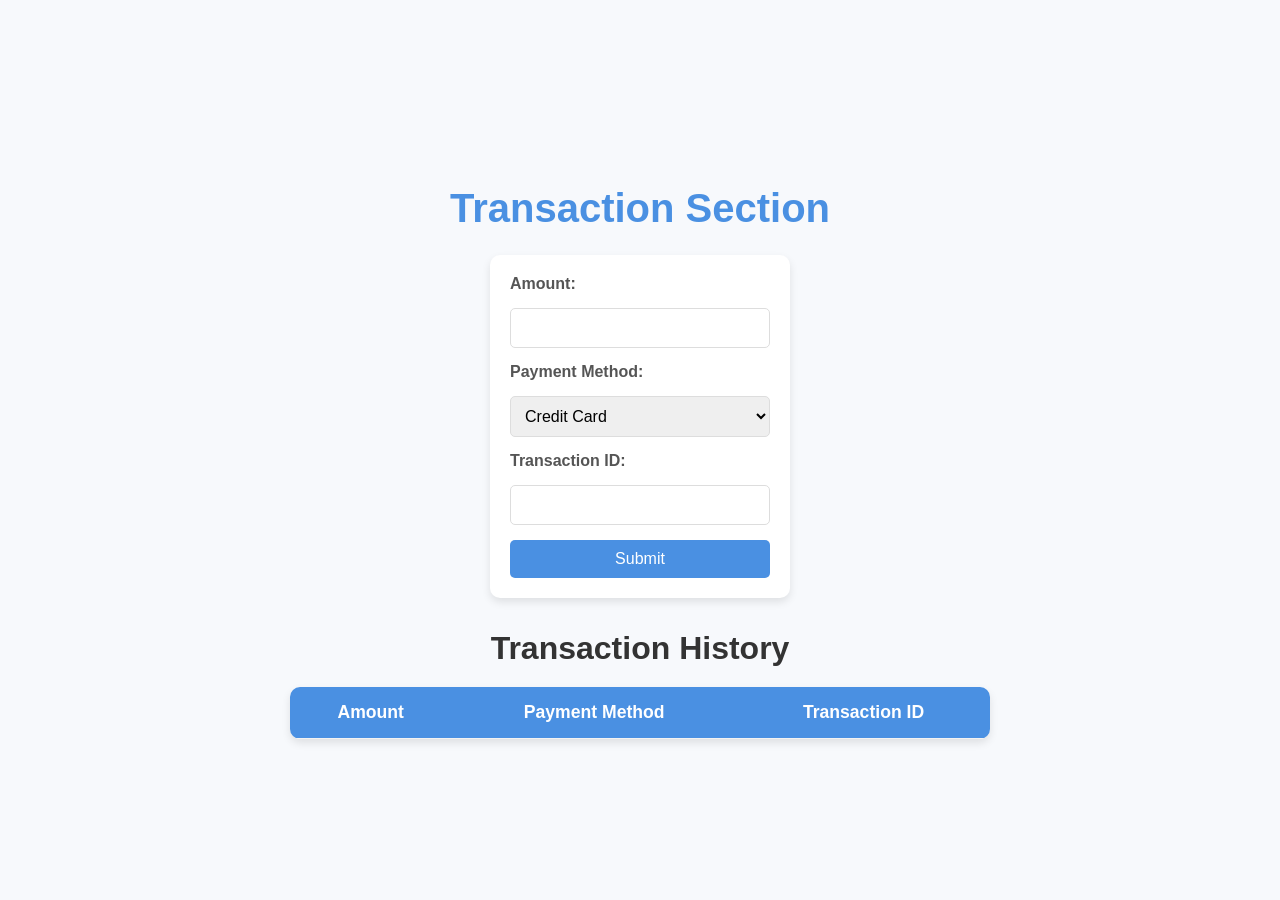
<file: Admin Side Transation Record Form/index.html>
<!DOCTYPE html>
<html lang="en">
<head>
    <meta charset="UTF-8">
    <meta name="viewport" content="width=device-width, initial-scale=1.0">
    <title>Transaction Section</title>
    <link rel="stylesheet" href="styles.css"> <!-- Optional for any CSS styling -->
</head>
<body>
    <h1>Transaction Section</h1>

    <!-- Transaction Form -->
    <form id="transactionForm">
        <label for="amount">Amount:</label>
        <input type="number" id="amount" required>

        <label for="paymentMethod">Payment Method:</label>
        <select id="paymentMethod" required>
            <option value="credit">Credit Card</option>
            <option value="debit">Debit Card</option>
            <option value="crypto">Cryptocurrency</option>
            <option value="upi">UPI Apps</option>
        </select>

        <label for="transactionId">Transaction ID:</label>
        <input type="text" id="transactionId" required>

        <button type="submit">Submit</button>
    </form>

    <!-- Transaction History -->
    <h2>Transaction History</h2>
    <table id="transactionHistory">
        <tr>
            <th>Amount</th>
            <th>Payment Method</th>
            <th>Transaction ID</th>
        </tr>
    </table>

    <!-- JavaScript file link -->
    <script src="script.js"></script>
</body>
</html>
</file>
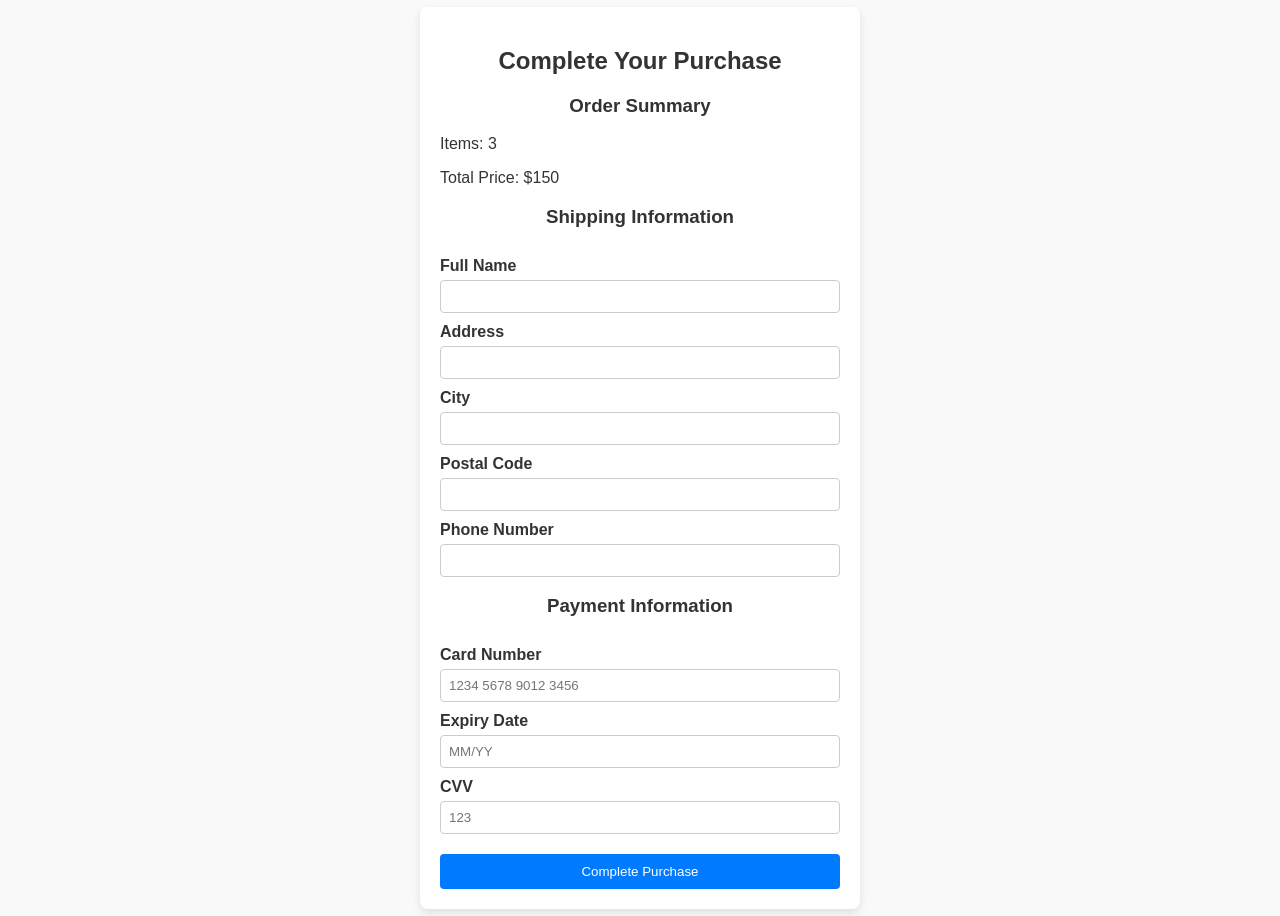
<file: Customer side payment form(Experiment)/index.html>
<!DOCTYPE html>
<html lang="en">
<head>
    <meta charset="UTF-8">
    <meta name="viewport" content="width=device-width, initial-scale=1.0">
    <title>Style Spectrum - Transaction</title>
    <link rel="stylesheet" href="style.css">
</head>
<body>

    <div class="transaction-section">
        <h2>Complete Your Purchase</h2>
        
        <!-- Order Summary -->
        <div class="order-summary">
            <h3>Order Summary</h3>
            <p>Items: 3</p>
            <p>Total Price: $150</p>
        </div>

        <!-- Shipping Information -->
        <div class="shipping-info">
            <h3>Shipping Information</h3>
            <form id="shipping-form">
                <label for="name">Full Name</label>
                <input type="text" id="name" required>

                <label for="address">Address</label>
                <input type="text" id="address" required>

                <label for="city">City</label>
                <input type="text" id="city" required>

                <label for="postal-code">Postal Code</label>
                <input type="text" id="postal-code" required>
                
                <label for="phone">Phone Number</label>
                <input type="tel" id="phone" required>
            </form>
        </div>

        <!-- Payment Information -->
        <div class="payment-info">
            <h3>Payment Information</h3>
            <form id="payment-form">
                <label for="card-number">Card Number</label>
                <input type="text" id="card-number" required maxlength="16" placeholder="1234 5678 9012 3456">

                <label for="expiry-date">Expiry Date</label>
                <input type="text" id="expiry-date" required placeholder="MM/YY">

                <label for="cvv">CVV</label>
                <input type="text" id="cvv" required maxlength="3" placeholder="123">

                <button type="submit" onclick="completeTransaction()">Complete Purchase</button>
            </form>
        </div>
    </div>

    <script>
        function completeTransaction() {
            // Validate form entries here
            alert("Transaction Completed! Thank you for shopping with Style Spectrum.");
        }
    </script>

</body>
</html>
</file>
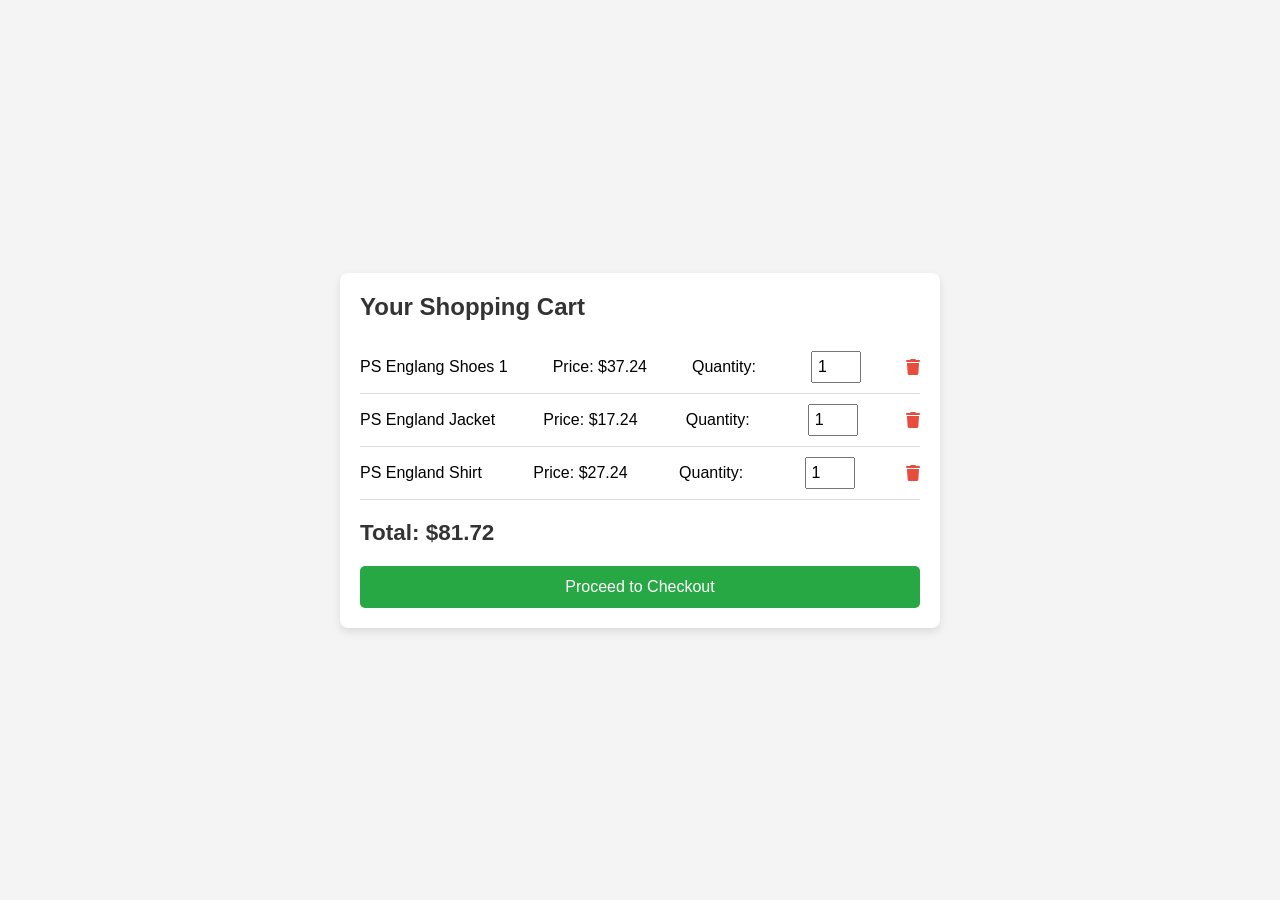
<file: Customer side payment form/index.html>
<!DOCTYPE html>
<html lang="en">
<head>
    <meta charset="UTF-8">
    <meta name="viewport" content="width=device-width, initial-scale=1.0">
    <title>Style Spectrum - Cart & Transaction</title>
    <!-- Font Awesome CDN for icons -->
    <link rel="stylesheet" href="https://cdnjs.cloudflare.com/ajax/libs/font-awesome/6.0.0-beta3/css/all.min.css">
    <link rel="stylesheet" href="style.css">
</head>
<body>

    <div class="cart-section">
        <h2>Your Shopping Cart</h2>

        <!-- Cart Items -->
        <div id="cart-items">
            <div class="cart-item" data-price="37.24">
                <p>PS Englang Shoes 1</p>
                <p>Price: $37.24</p>
                <label for="quantity1">Quantity:</label>
                <input type="number" id="quantity1" min="1" value="1" onchange="updateTotal()">
                <i class="fas fa-trash delete-icon" onclick="removeItem(this)"></i>
            </div>

            <div class="cart-item" data-price="17.24">
                <p>PS England Jacket</p>
                <p>Price: $17.24</p>
                <label for="quantity2">Quantity:</label>
                <input type="number" id="quantity2" min="1" value="1" onchange="updateTotal()">
                <i class="fas fa-trash delete-icon" onclick="removeItem(this)"></i>
            </div>

            <div class="cart-item" data-price="27.24">
                <p>PS England Shirt</p>
                <p>Price: $27.24</p>
                <label for="quantity3">Quantity:</label>
                <input type="number" id="quantity3" min="1" value="1" onchange="updateTotal()">
                <i class="fas fa-trash delete-icon" onclick="removeItem(this)"></i>
            </div>
        </div>

        <!-- Total Price -->
        <div class="cart-total">
            <h3>Total: $<span id="total-price">0</span></h3>
        </div>

        <!-- Checkout Button -->
        <button onclick="showTransactionSection()">Proceed to Checkout</button>
    </div>

    <!-- Transaction Section -->
    <div class="transaction-section" id="transaction-section" style="display:none;">
        <h2>Complete Your Purchase</h2>
        
        <!-- Order Summary -->
        <div class="order-summary">
            <h3>Order Summary</h3>
            <p>Items: <span id="total-items">0</span></p>
            <p>Total Price: $<span id="order-total">0</span></p>
        </div>

        <!-- Shipping Information -->
        <div class="shipping-info">
            <h3>Shipping Information</h3>
            <form id="shipping-form">
                <label for="name">Full Name</label>
                <input type="text" id="name" required>

                <label for="address">Address</label>
                <input type="text" id="address" required>

                <label for="city">City</label>
                <input type="text" id="city" required>

                <label for="postal-code">Postal Code</label>
                <input type="text" id="postal-code" required>
                
                <label for="phone">Phone Number</label>
                <input type="tel" id="phone" required>
            </form>
        </div>

        <!-- Payment Information -->
        <div class="payment-info">
            <h3>Payment Information</h3>
            <form id="payment-form">
                <label for="card-number">Card Number</label>
                <input type="text" id="card-number" required maxlength="16" placeholder="1234 5678 9012 3456">

                <label for="expiry-date">Expiry Date</label>
                <input type="text" id="expiry-date" required placeholder="MM/YY">

                <label for="cvv">CVV</label>
                <input type="text" id="cvv" required maxlength="3" placeholder="123">

                <button type="submit" onclick="completeTransaction(event)">Complete Purchase</button>
            </form>
        </div>
    </div>

    <!-- Success Message -->
    <div id="success-message" class="success-message" style="display:none;">
        <i class="fas fa-check-circle"></i>
        <h3>Transaction Completed!</h3>
        <p>Thank you for shopping with Style Spectrum.</p>
    </div>

    <script>
        function updateTotal() {
            let total = 0;
            let totalItems = 0;
            const cartItems = document.querySelectorAll(".cart-item");

            cartItems.forEach(item => {
                const price = parseFloat(item.getAttribute("data-price"));
                const quantity = parseInt(item.querySelector("input[type='number']").value);
                total += price * quantity;
                totalItems += quantity;
            });

            document.getElementById("total-price").innerText = total;
            document.getElementById("order-total").innerText = total;
            document.getElementById("total-items").innerText = totalItems;
        }

        function removeItem(icon) {
            const item = icon.closest(".cart-item");
            item.remove();
            updateTotal();
        }

        function showTransactionSection() {
            document.querySelector(".cart-section").style.display = "none";
            document.getElementById("transaction-section").style.display = "block";
        }

        function completeTransaction(event) {
            event.preventDefault();  // Prevent form submission for the demo

            // Hide the transaction section
            document.getElementById("transaction-section").style.display = "none";
            
            // Show the success message with animation
            const successMessage = document.getElementById("success-message");
            successMessage.style.display = "block";
            
            // Animation effect
            successMessage.classList.add('fade-in');
        }

        window.onload = updateTotal;
    </script>

</body>
</html>
</file>
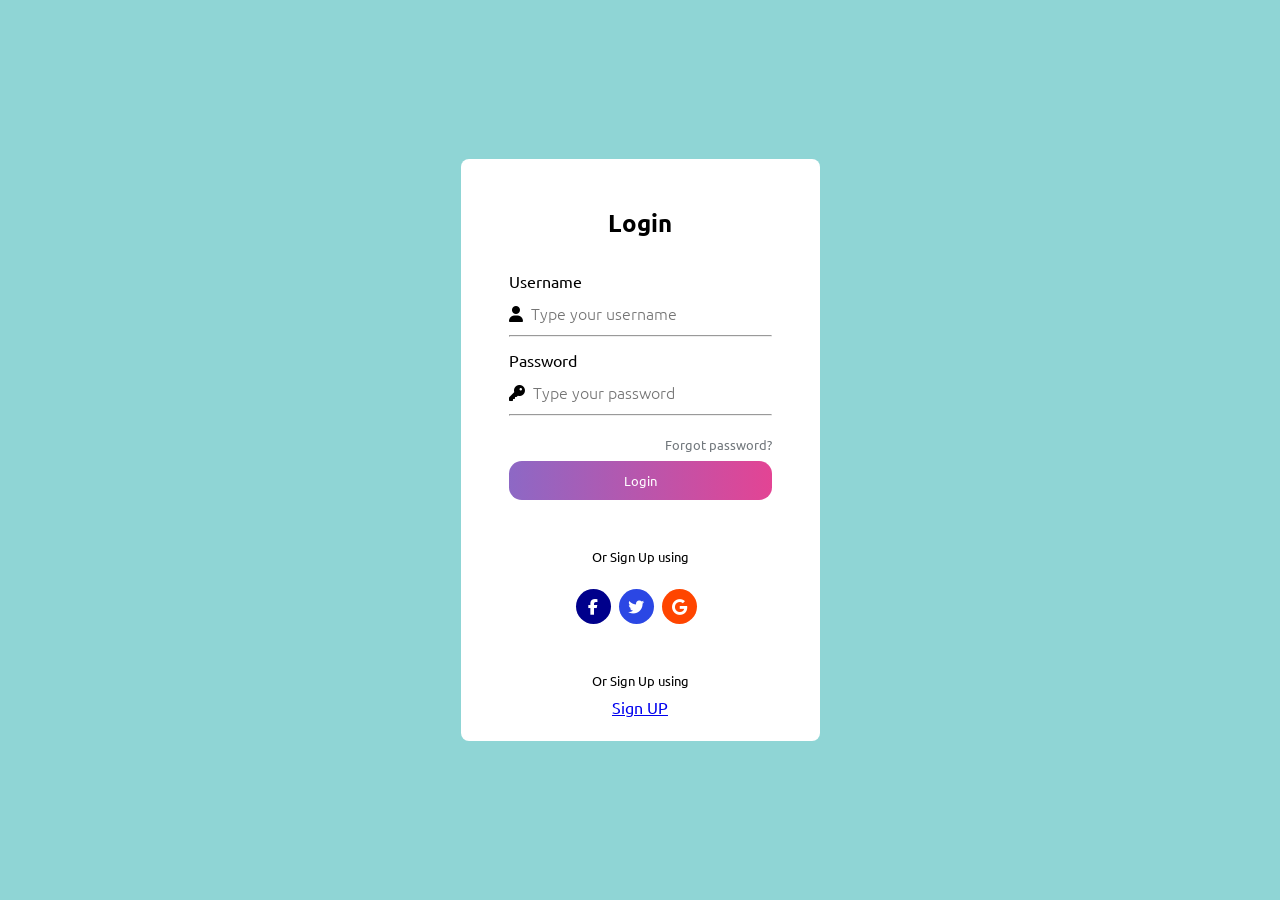
<file: Login And Signin Forms/index.html>
<!DOCTYPE html>
<html lang="en">

<head>
    <meta charset="UTF-8">
    <meta http-equiv="X-UA-Compatible" content="IE=edge">
    <meta name="viewport" content="width=device-width, initial-scale=1.0">
    <title>Login Form </title>
    <link rel="stylesheet" href="style.css">
    <link rel="stylesheet" href="https://cdnjs.cloudflare.com/ajax/libs/font-awesome/6.1.1/css/all.min.css"
        integrity="sha512-KfkfwYDsLkIlwQp6LFnl8zNdLGxu9YAA1QvwINks4PhcElQSvqcyVLLD9aMhXd13uQjoXtEKNosOWaZqXgel0g=="
        crossorigin="anonymous" referrerpolicy="no-referrer" />
</head>

<body>
    <div class="container">
        <h2 class="t-center">Login</h2>
        <form action="">
            <div class="inputDiv">
                <label for="name" class="username">Username</label>
                <div class="userArea">
                    <i class="fa-solid fa-user"></i><input type="text" name="name" id="name"
                        placeholder="Type your username">
                </div>
                <hr>
            </div>
            <div class="inputDiv">
                <label for="password" class="username">Password</label>
                <div class="userArea">
                    <i class="fa-solid fa-key"></i><input type="password" name="password" id="password"
                        placeholder="Type your password">
                </div>
                <hr>
            </div>

            <span class="forgotPassword">Forgot password?</span>
            <button class="btn">Login</button>
            <div class="formBottom">
                <p>Or Sign Up using</p>
                <ul class="flexUl">
                    <a href="https://www.facebook.com/shreyash.borkute.5?mibextid=ZbWKwL" target="_blank">
                        <li><i class="fa-brands fa-facebook-f"></i></li>
                    </a>
                    <a href="https://x.com/SBorkute444?t=bme2no47_YxWj75hi8856w&s=09" target="_blank">
                        <li><i class="fa-brands fa-twitter"></i></li>
                    </a>
                    <a href="https://www.google.com" target="_blank">
                        <li><i class="fa-brands fa-google"></i></li>
                    </a>
                </ul>
                <p class="signUp">Or Sign Up using</p>
                <a href="signup.html"><p id="signUp">Sign UP</p></a>
                
            </div>
        </form>
    </div>
    <!-- Login Form using HTML and CSS by raju_webdev -->
</body>
</html>
</file>
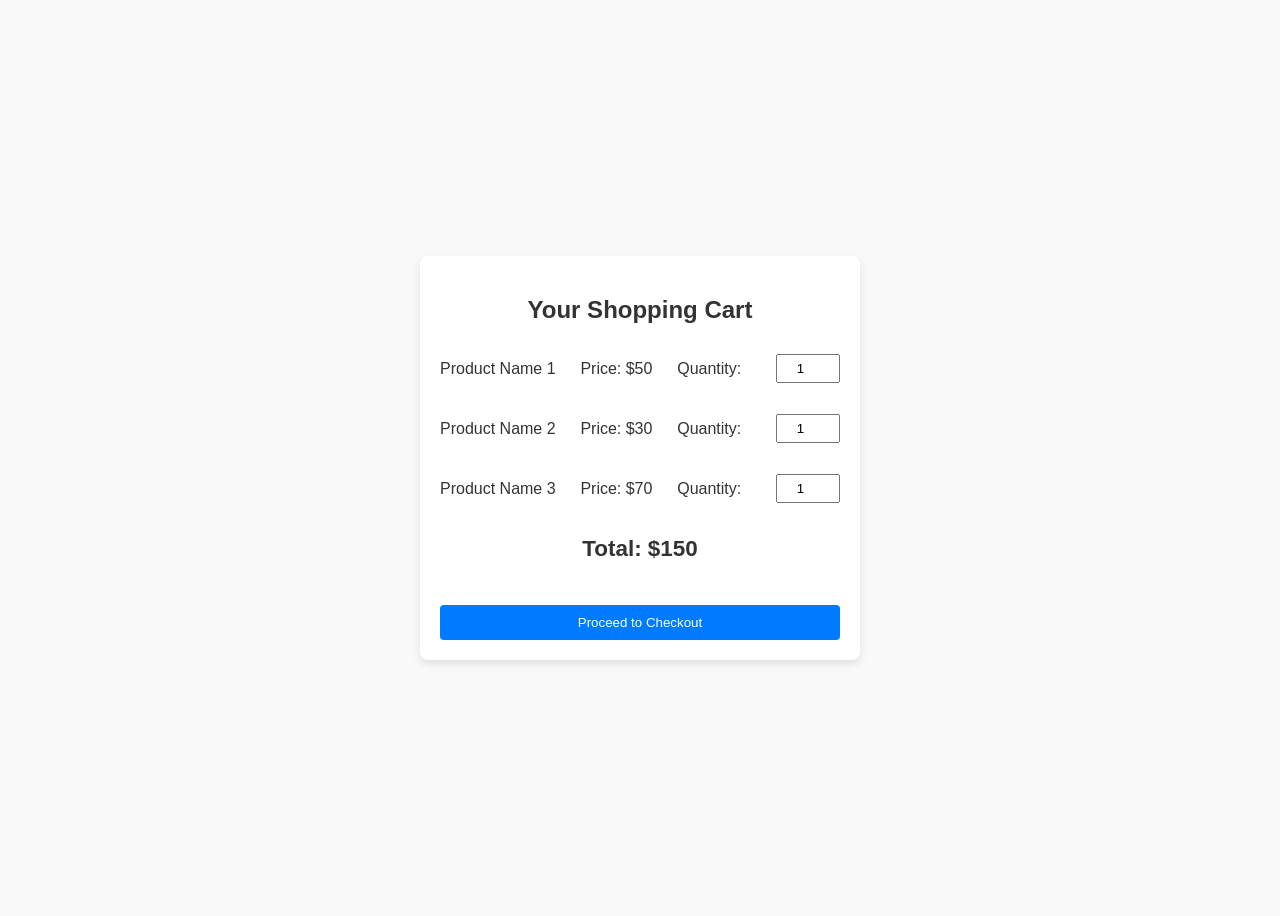
<file: Cart/cart.html>
<!DOCTYPE html>
<html lang="en">
<head>
    <meta charset="UTF-8">
    <meta name="viewport" content="width=device-width, initial-scale=1.0">
    <title>Style Spectrum - Cart</title>
    <link rel="stylesheet" href="styles.css">
</head>
<body>

    <div class="cart-section">
        <h2>Your Shopping Cart</h2>

        <!-- Cart Items -->
        <div id="cart-items">
            <div class="cart-item">
                <p>Product Name 1</p>
                <p>Price: $50</p>
                <label for="quantity1">Quantity:</label>
                <input type="number" id="quantity1" min="1" value="1" onchange="updateTotal()">
            </div>

            <div class="cart-item">
                <p>Product Name 2</p>
                <p>Price: $30</p>
                <label for="quantity2">Quantity:</label>
                <input type="number" id="quantity2" min="1" value="1" onchange="updateTotal()">
            </div>

            <div class="cart-item">
                <p>Product Name 3</p>
                <p>Price: $70</p>
                <label for="quantity3">Quantity:</label>
                <input type="number" id="quantity3" min="1" value="1" onchange="updateTotal()">
            </div>
        </div>

        <!-- Total Price -->
        <div class="cart-total">
            <h3>Total: $<span id="total-price">0</span></h3>
        </div>

        <!-- Checkout Button -->
        <button onclick="checkout()">Proceed to Checkout</button>
    </div>

    <script>
        function updateTotal() {
            // Product prices
            const prices = [50, 30, 70];
            let total = 0;

            // Loop through each item to calculate the total
            for (let i = 1; i <= prices.length; i++) {
                const quantity = document.getElementById(`quantity${i}`).value;
                total += prices[i - 1] * quantity;
            }

            // Display the total
            document.getElementById("total-price").innerText = total;
        }

        function checkout() {
            alert("Proceeding to checkout. Total Amount: $" + document.getElementById("total-price").innerText);
        }

        // Initialize total on page load
        window.onload = updateTotal;
    </script>

</body>
</html>
</file>
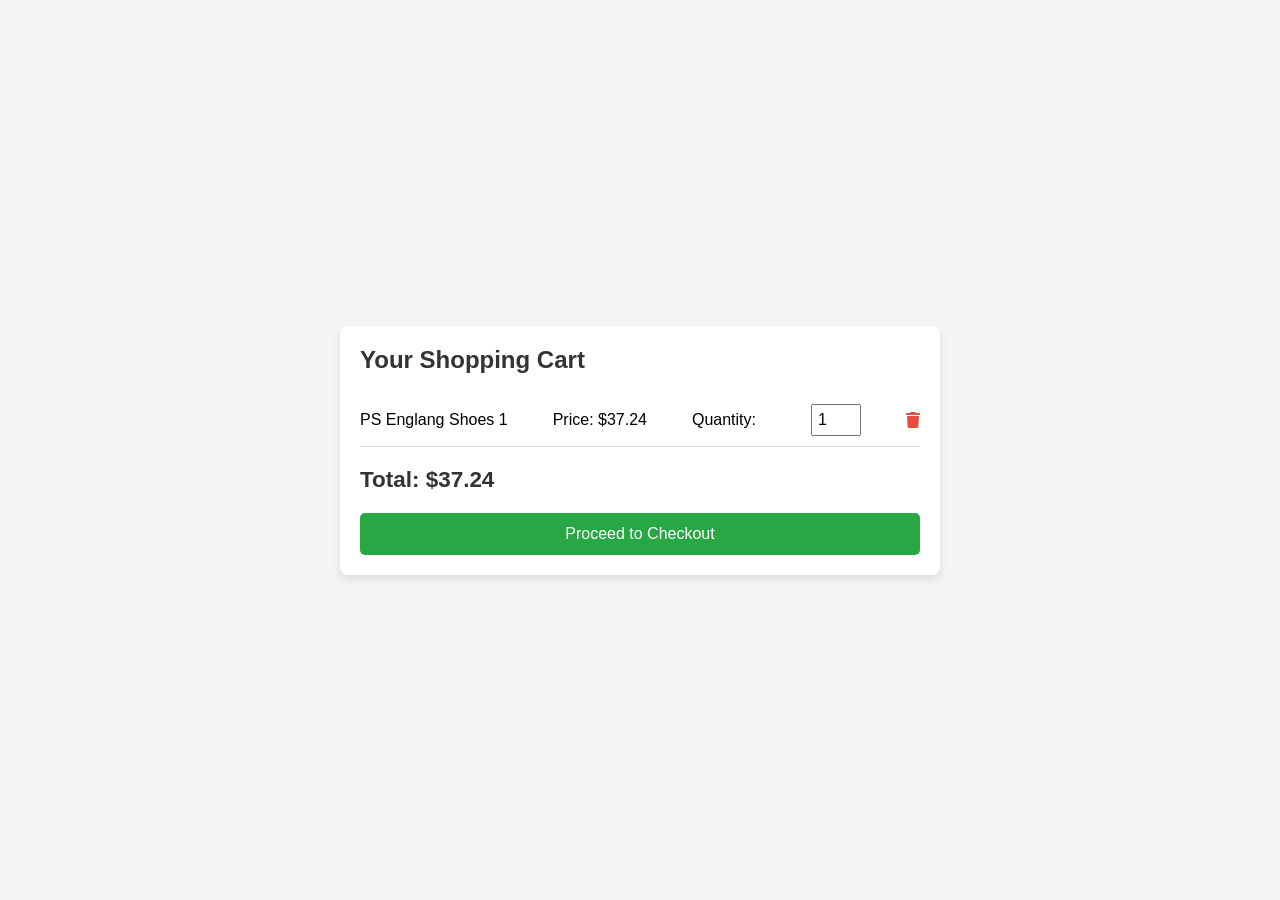
<file: Customer side payment form/buy now product no 1.html>
<!DOCTYPE html>
<html lang="en">
<head>
    <meta charset="UTF-8">
    <meta name="viewport" content="width=device-width, initial-scale=1.0">
    <title>Style Spectrum - Cart & Transaction</title>
    <!-- Font Awesome CDN for icons -->
    <link rel="stylesheet" href="https://cdnjs.cloudflare.com/ajax/libs/font-awesome/6.0.0-beta3/css/all.min.css">
    <link rel="stylesheet" href="style.css">
</head>
<body>

    <div class="cart-section">
        <h2>Your Shopping Cart</h2>

        <!-- Cart Items -->
        <div id="cart-items">
            <div class="cart-item" data-price="37.24">
                <p>PS Englang Shoes 1</p>
                <p>Price: $37.24</p>
                <label for="quantity1">Quantity:</label>
                <input type="number" id="quantity1" min="1" value="1" onchange="updateTotal()">
                <i class="fas fa-trash delete-icon" onclick="removeItem(this)"></i>
            </div>

           
        </div>

        <!-- Total Price -->
        <div class="cart-total">
            <h3>Total: $<span id="total-price">0</span></h3>
        </div>

        <!-- Checkout Button -->
        <button onclick="showTransactionSection()">Proceed to Checkout</button>
    </div>

    <!-- Transaction Section -->
    <div class="transaction-section" id="transaction-section" style="display:none;">
        <h2>Complete Your Purchase</h2>
        
        <!-- Order Summary -->
        <div class="order-summary">
            <h3>Order Summary</h3>
            <p>Items: <span id="total-items">0</span></p>
            <p>Total Price: $<span id="order-total">0</span></p>
        </div>

        <!-- Shipping Information -->
        <div class="shipping-info">
            <h3>Shipping Information</h3>
            <form id="shipping-form">
                <label for="name">Full Name</label>
                <input type="text" id="name" required>

                <label for="address">Address</label>
                <input type="text" id="address" required>

                <label for="city">City</label>
                <input type="text" id="city" required>

                <label for="postal-code">Postal Code</label>
                <input type="text" id="postal-code" required>
                
                <label for="phone">Phone Number</label>
                <input type="tel" id="phone" required>
            </form>
        </div>

        <!-- Payment Information -->
        <div class="payment-info">
            <h3>Payment Information</h3>
            <form id="payment-form">
                <label for="card-number">Card Number</label>
                <input type="text" id="card-number" required maxlength="16" placeholder="1234 5678 9012 3456">

                <label for="expiry-date">Expiry Date</label>
                <input type="text" id="expiry-date" required placeholder="MM/YY">

                <label for="cvv">CVV</label>
                <input type="text" id="cvv" required maxlength="3" placeholder="123">

                <button type="submit" onclick="completeTransaction(event)">Complete Purchase</button>
            </form>
        </div>
    </div>

    <!-- Success Message -->
    <div id="success-message" class="success-message" style="display:none;">
        <i class="fas fa-check-circle"></i>
        <h3>Transaction Completed!</h3>
        <p>Thank you for shopping with Style Spectrum.</p>
    </div>

    <script>
        function updateTotal() {
            let total = 0;
            let totalItems = 0;
            const cartItems = document.querySelectorAll(".cart-item");

            cartItems.forEach(item => {
                const price = parseFloat(item.getAttribute("data-price"));
                const quantity = parseInt(item.querySelector("input[type='number']").value);
                total += price * quantity;
                totalItems += quantity;
            });

            document.getElementById("total-price").innerText = total;
            document.getElementById("order-total").innerText = total;
            document.getElementById("total-items").innerText = totalItems;
        }

        function removeItem(icon) {
            const item = icon.closest(".cart-item");
            item.remove();
            updateTotal();
        }

        function showTransactionSection() {
            document.querySelector(".cart-section").style.display = "none";
            document.getElementById("transaction-section").style.display = "block";
        }

        function completeTransaction(event) {
            event.preventDefault();  // Prevent form submission for the demo

            // Hide the transaction section
            document.getElementById("transaction-section").style.display = "none";
            
            // Show the success message with animation
            const successMessage = document.getElementById("success-message");
            successMessage.style.display = "block";
            
            // Animation effect
            successMessage.classList.add('fade-in');
        }

        window.onload = updateTotal;
    </script>

</body>
</html>
</file>
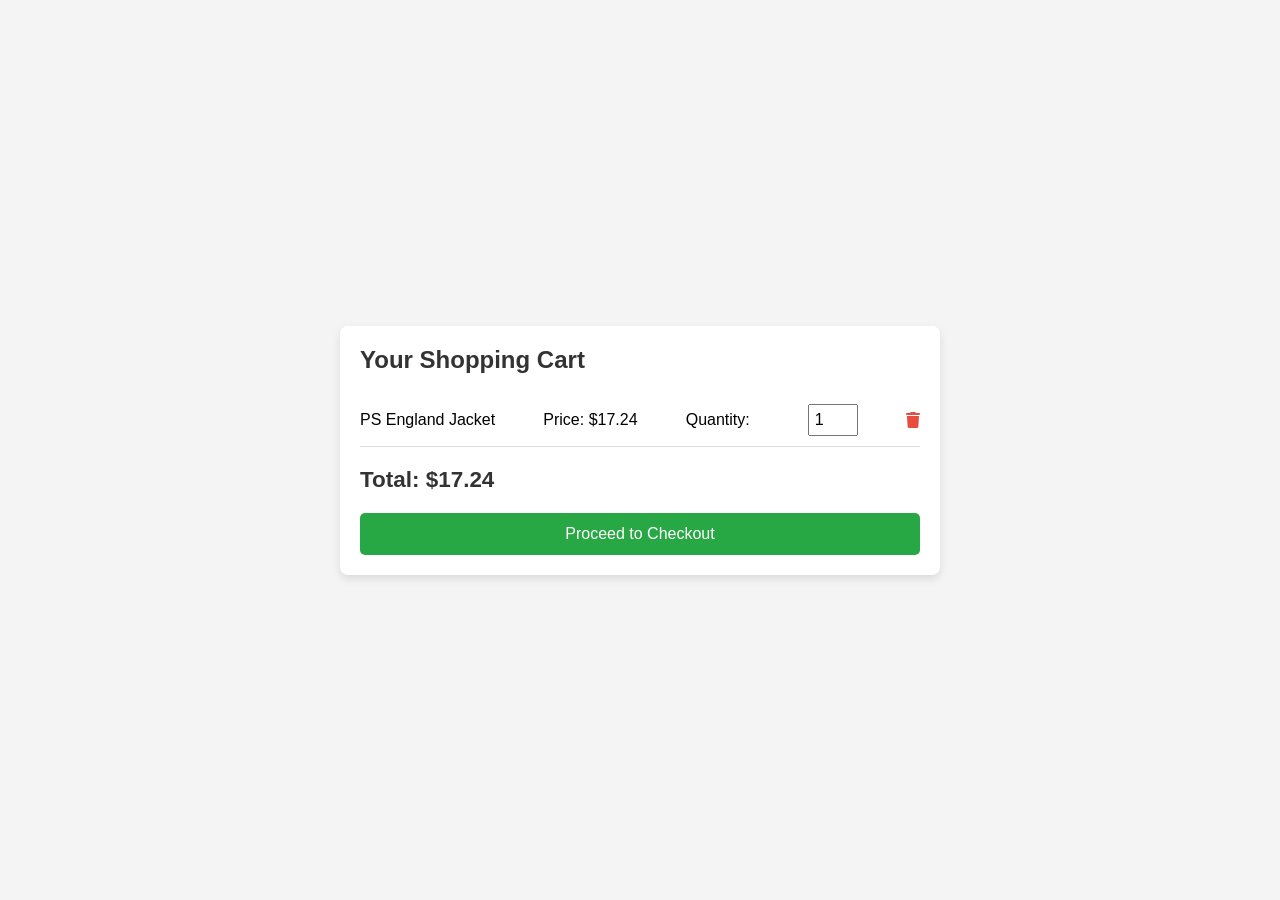
<file: Customer side payment form/buy product 2.html>
<!DOCTYPE html>
<html lang="en">
<head>
    <meta charset="UTF-8">
    <meta name="viewport" content="width=device-width, initial-scale=1.0">
    <title>Style Spectrum - Cart & Transaction</title>
    <!-- Font Awesome CDN for icons -->
    <link rel="stylesheet" href="https://cdnjs.cloudflare.com/ajax/libs/font-awesome/6.0.0-beta3/css/all.min.css">
    <link rel="stylesheet" href="style.css">
</head>
<body>

    <div class="cart-section">
        <h2>Your Shopping Cart</h2>

        <!-- Cart Items -->
        <div id="cart-items">
            <div class="cart-item" data-price="17.24">
                <p>PS England Jacket</p>
                <p>Price: $17.24</p>
                <label for="quantity2">Quantity:</label>
                <input type="number" id="quantity2" min="1" value="1" onchange="updateTotal()">
                <i class="fas fa-trash delete-icon" onclick="removeItem(this)"></i>
            </div>
        </div>

        <!-- Total Price -->
        <div class="cart-total">
            <h3>Total: $<span id="total-price">0</span></h3>
        </div>

        <!-- Checkout Button -->
        <button onclick="showTransactionSection()">Proceed to Checkout</button>
    </div>

    <!-- Transaction Section -->
    <div class="transaction-section" id="transaction-section" style="display:none;">
        <h2>Complete Your Purchase</h2>
        
        <!-- Order Summary -->
        <div class="order-summary">
            <h3>Order Summary</h3>
            <p>Items: <span id="total-items">0</span></p>
            <p>Total Price: $<span id="order-total">0</span></p>
        </div>

        <!-- Shipping Information -->
        <div class="shipping-info">
            <h3>Shipping Information</h3>
            <form id="shipping-form">
                <label for="name">Full Name</label>
                <input type="text" id="name" required>

                <label for="address">Address</label>
                <input type="text" id="address" required>

                <label for="city">City</label>
                <input type="text" id="city" required>

                <label for="postal-code">Postal Code</label>
                <input type="text" id="postal-code" required>
                
                <label for="phone">Phone Number</label>
                <input type="tel" id="phone" required>
            </form>
        </div>

        <!-- Payment Information -->
        <div class="payment-info">
            <h3>Payment Information</h3>
            <form id="payment-form">
                <label for="card-number">Card Number</label>
                <input type="text" id="card-number" required maxlength="16" placeholder="1234 5678 9012 3456">

                <label for="expiry-date">Expiry Date</label>
                <input type="text" id="expiry-date" required placeholder="MM/YY">

                <label for="cvv">CVV</label>
                <input type="text" id="cvv" required maxlength="3" placeholder="123">

                <button type="submit" onclick="completeTransaction(event)">Complete Purchase</button>
            </form>
        </div>
    </div>

    <!-- Success Message -->
    <div id="success-message" class="success-message" style="display:none;">
        <i class="fas fa-check-circle"></i>
        <h3>Transaction Completed!</h3>
        <p>Thank you for shopping with Style Spectrum.</p>
    </div>

    <script>
        function updateTotal() {
            let total = 0;
            let totalItems = 0;
            const cartItems = document.querySelectorAll(".cart-item");

            cartItems.forEach(item => {
                const price = parseFloat(item.getAttribute("data-price"));
                const quantity = parseInt(item.querySelector("input[type='number']").value);
                total += price * quantity;
                totalItems += quantity;
            });

            document.getElementById("total-price").innerText = total;
            document.getElementById("order-total").innerText = total;
            document.getElementById("total-items").innerText = totalItems;
        }

        function removeItem(icon) {
            const item = icon.closest(".cart-item");
            item.remove();
            updateTotal();
        }

        function showTransactionSection() {
            document.querySelector(".cart-section").style.display = "none";
            document.getElementById("transaction-section").style.display = "block";
        }

        function completeTransaction(event) {
            event.preventDefault();  // Prevent form submission for the demo

            // Hide the transaction section
            document.getElementById("transaction-section").style.display = "none";
            
            // Show the success message with animation
            const successMessage = document.getElementById("success-message");
            successMessage.style.display = "block";
            
            // Animation effect
            successMessage.classList.add('fade-in');
        }

        window.onload = updateTotal;
    </script>

</body>
</html>
</file>
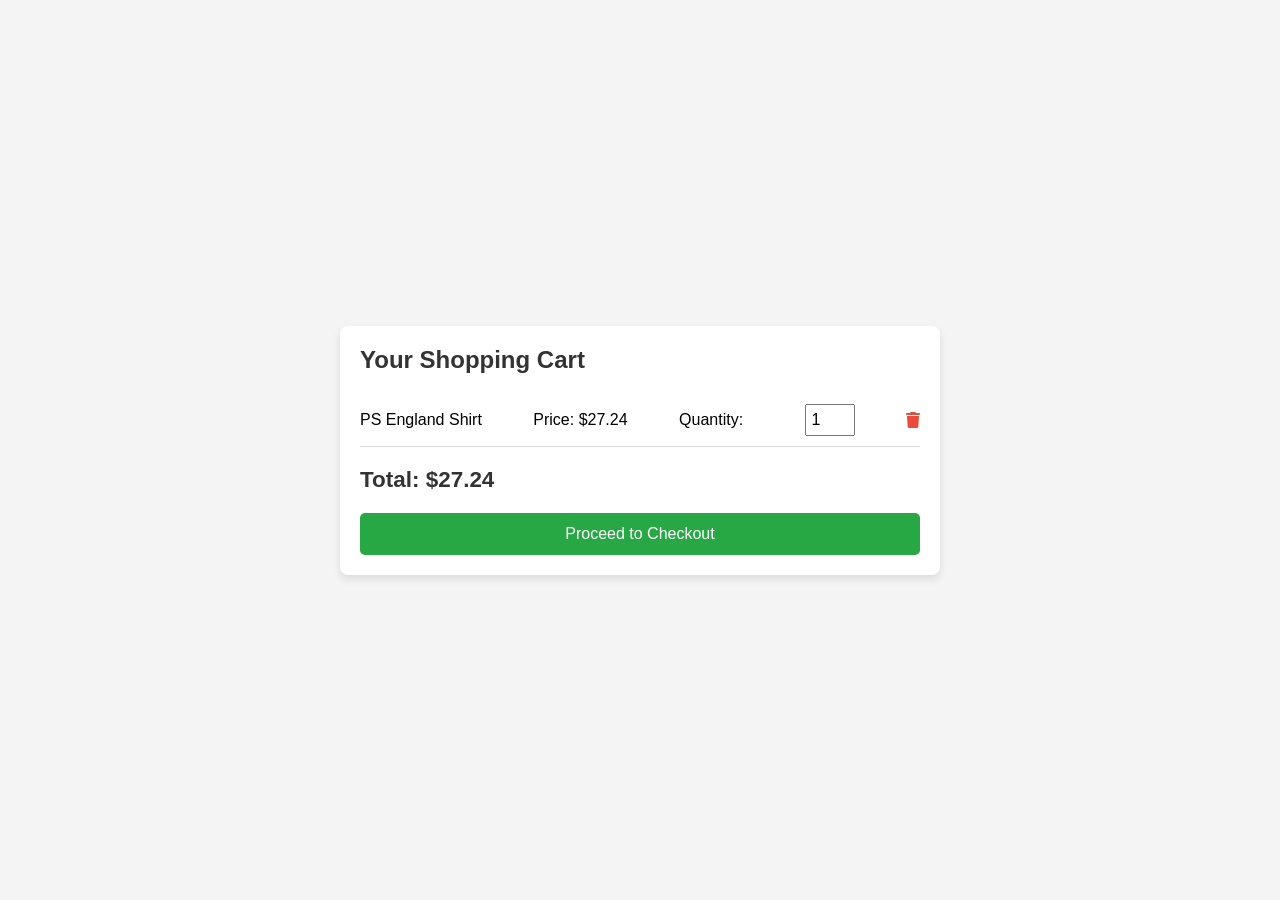
<file: Customer side payment form/buy product no 3.html>
<!DOCTYPE html>
<html lang="en">
<head>
    <meta charset="UTF-8">
    <meta name="viewport" content="width=device-width, initial-scale=1.0">
    <title>Style Spectrum - Cart & Transaction</title>
    <!-- Font Awesome CDN for icons -->
    <link rel="stylesheet" href="https://cdnjs.cloudflare.com/ajax/libs/font-awesome/6.0.0-beta3/css/all.min.css">
    <link rel="stylesheet" href="style.css">
</head>
<body>

    <div class="cart-section">
        <h2>Your Shopping Cart</h2>

        <!-- Cart Items -->
        <div id="cart-items">
            

            <div class="cart-item" data-price="27.24">
                <p>PS England Shirt</p>
                <p>Price: $27.24</p>
                <label for="quantity3">Quantity:</label>
                <input type="number" id="quantity3" min="1" value="1" onchange="updateTotal()">
                <i class="fas fa-trash delete-icon" onclick="removeItem(this)"></i>
            </div>
        </div>

        <!-- Total Price -->
        <div class="cart-total">
            <h3>Total: $<span id="total-price">0</span></h3>
        </div>

        <!-- Checkout Button -->
        <button onclick="showTransactionSection()">Proceed to Checkout</button>
    </div>

    <!-- Transaction Section -->
    <div class="transaction-section" id="transaction-section" style="display:none;">
        <h2>Complete Your Purchase</h2>
        
        <!-- Order Summary -->
        <div class="order-summary">
            <h3>Order Summary</h3>
            <p>Items: <span id="total-items">0</span></p>
            <p>Total Price: $<span id="order-total">0</span></p>
        </div>

        <!-- Shipping Information -->
        <div class="shipping-info">
            <h3>Shipping Information</h3>
            <form id="shipping-form">
                <label for="name">Full Name</label>
                <input type="text" id="name" required>

                <label for="address">Address</label>
                <input type="text" id="address" required>

                <label for="city">City</label>
                <input type="text" id="city" required>

                <label for="postal-code">Postal Code</label>
                <input type="text" id="postal-code" required>
                
                <label for="phone">Phone Number</label>
                <input type="tel" id="phone" required>
            </form>
        </div>

        <!-- Payment Information -->
        <div class="payment-info">
            <h3>Payment Information</h3>
            <form id="payment-form">
                <label for="card-number">Card Number</label>
                <input type="text" id="card-number" required maxlength="16" placeholder="1234 5678 9012 3456">

                <label for="expiry-date">Expiry Date</label>
                <input type="text" id="expiry-date" required placeholder="MM/YY">

                <label for="cvv">CVV</label>
                <input type="text" id="cvv" required maxlength="3" placeholder="123">

                <button type="submit" onclick="completeTransaction(event)">Complete Purchase</button>
            </form>
        </div>
    </div>

    <!-- Success Message -->
    <div id="success-message" class="success-message" style="display:none;">
        <i class="fas fa-check-circle"></i>
        <h3>Transaction Completed!</h3>
        <p>Thank you for shopping with Style Spectrum.</p>
    </div>

    <script>
        function updateTotal() {
            let total = 0;
            let totalItems = 0;
            const cartItems = document.querySelectorAll(".cart-item");

            cartItems.forEach(item => {
                const price = parseFloat(item.getAttribute("data-price"));
                const quantity = parseInt(item.querySelector("input[type='number']").value);
                total += price * quantity;
                totalItems += quantity;
            });

            document.getElementById("total-price").innerText = total;
            document.getElementById("order-total").innerText = total;
            document.getElementById("total-items").innerText = totalItems;
        }

        function removeItem(icon) {
            const item = icon.closest(".cart-item");
            item.remove();
            updateTotal();
        }

        function showTransactionSection() {
            document.querySelector(".cart-section").style.display = "none";
            document.getElementById("transaction-section").style.display = "block";
        }

        function completeTransaction(event) {
            event.preventDefault();  // Prevent form submission for the demo

            // Hide the transaction section
            document.getElementById("transaction-section").style.display = "none";
            
            // Show the success message with animation
            const successMessage = document.getElementById("success-message");
            successMessage.style.display = "block";
            
            // Animation effect
            successMessage.classList.add('fade-in');
        }

        window.onload = updateTotal;
    </script>

</body>
</html>
</file>
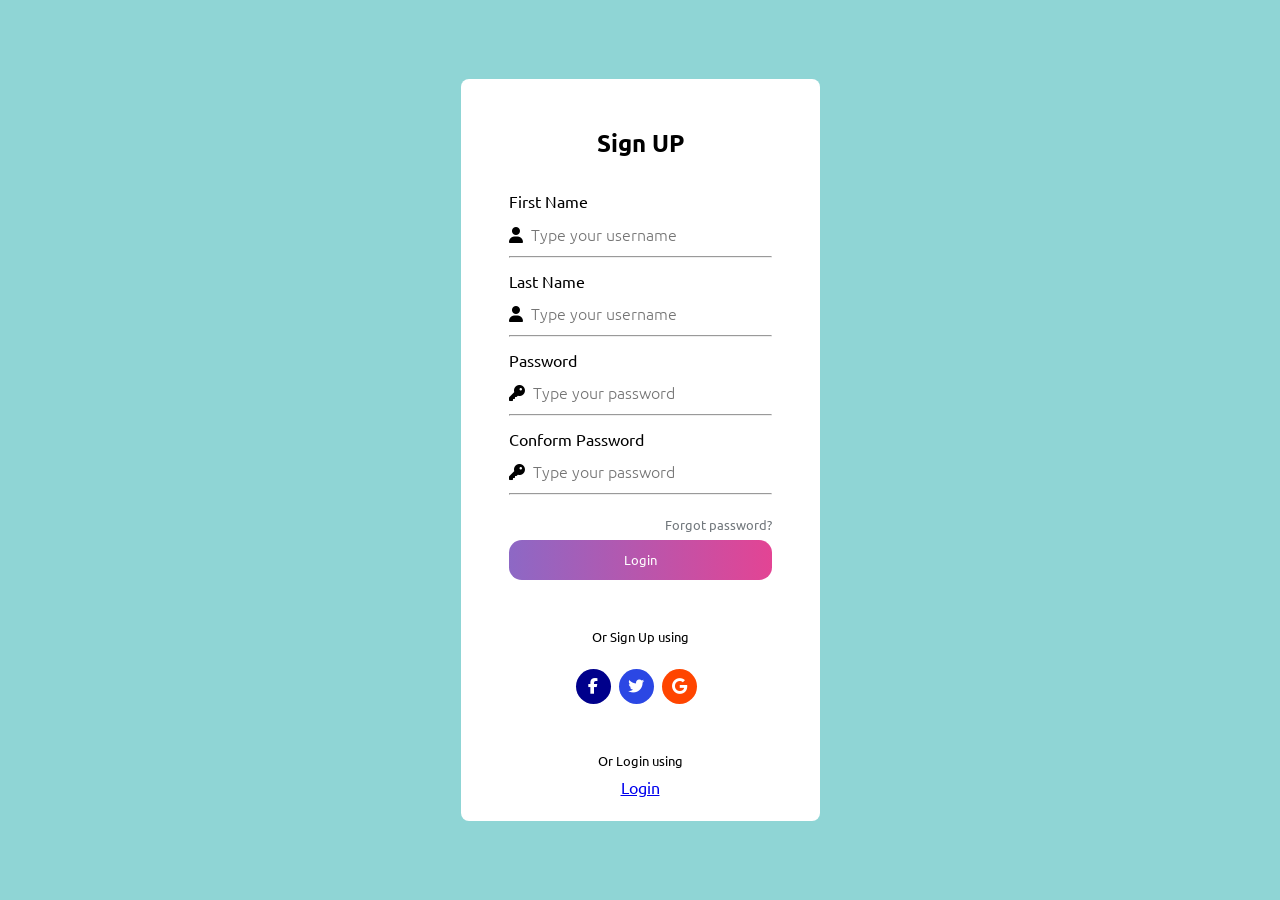
<file: Login And Signin Forms/signup.html>
<!DOCTYPE html>
<html lang="en">

<head>
    <meta charset="UTF-8">
    <meta http-equiv="X-UA-Compatible" content="IE=edge">
    <meta name="viewport" content="width=device-width, initial-scale=1.0">
    <title>Login Form </title>
    <link rel="stylesheet" href="style.css">
    <link rel="stylesheet" href="https://cdnjs.cloudflare.com/ajax/libs/font-awesome/6.1.1/css/all.min.css"
        integrity="sha512-KfkfwYDsLkIlwQp6LFnl8zNdLGxu9YAA1QvwINks4PhcElQSvqcyVLLD9aMhXd13uQjoXtEKNosOWaZqXgel0g=="
        crossorigin="anonymous" referrerpolicy="no-referrer" />
</head>

<body>
    <div class="container">
        <h2 class="t-center">Sign UP</h2>
        <form action="">
            <div class="inputDiv">
                <label for="name" class="username">First Name</label>
                <div class="userArea">
                    <i class="fa-solid fa-user"></i><input type="text" name="name" id="name"
                        placeholder="Type your username">
                </div>
                <hr>
            </div>

            <div class="inputDiv">
                <label for="name" class="username">Last Name</label>
                <div class="userArea">
                    <i class="fa-solid fa-user"></i><input type="text" name="name" id="name"
                        placeholder="Type your username">
                </div>
                <hr>
            </div>
            <div class="inputDiv">
                <label for="password" class="username">Password</label>
                <div class="userArea">
                    <i class="fa-solid fa-key"></i><input type="password" name="password" id="password"
                        placeholder="Type your password">
                </div>
                <hr>
            </div>

            <div class="inputDiv">
                <label for="password" class="username">Conform Password</label>
                <div class="userArea">
                    <i class="fa-solid fa-key"></i><input type="password" name="password" id="password"
                        placeholder="Type your password">
                </div>
                <hr>
            </div>

            <span class="forgotPassword">Forgot password?</span>
            <button class="btn">Login</button>
            <div class="formBottom">
                <p>Or Sign Up using</p>
                <ul class="flexUl">
                    <a href="https://www.faceboook.com" target="_blank">
                        <li><i class="fa-brands fa-facebook-f"></i></li>
                    </a>
                    <a href="https://www.twitter.com" target="_blank">
                        <li><i class="fa-brands fa-twitter"></i></li>
                    </a>
                    <a href="https://www.google.com" target="_blank">
                        <li><i class="fa-brands fa-google"></i></li>
                    </a>
                </ul>
                
                <p class="signUp">Or Login using</p>
                <a href="index.html"><p id="signUp">Login</p></a>
               
            </div>
        </form>
    </div>
    <!-- Login Form using HTML and CSS by raju_webdev -->
</body>
</html>
</file>
<file: Admin Side Transation Record Form/styles.css>
/* General Styling */
* {
    margin: 0;
    padding: 0;
    box-sizing: border-box;
    font-family: Arial, sans-serif;
}

body {
    display: flex;
    flex-direction: column;
    align-items: center;
    justify-content: center;
    min-height: 100vh;
    background: #f7f9fc;
    color: #333;
}

/* Title Styling */
h1 {
    font-size: 2.5rem;
    margin: 1.5rem;
    color: #4a90e2;
}

h2 {
    font-size: 2rem;
    margin-top: 2rem;
    color: #333;
}

/* Transaction Form Styling */
#transactionForm {
    background: #fff;
    border-radius: 10px;
    box-shadow: 0 4px 8px rgba(0, 0, 0, 0.1);
    padding: 20px;
    width: 300px;
    display: flex;
    flex-direction: column;
    gap: 15px;
}

#transactionForm label {
    font-weight: bold;
    color: #555;
}

#transactionForm input,
#transactionForm select {
    padding: 10px;
    border: 1px solid #ddd;
    border-radius: 5px;
    font-size: 1rem;
    transition: all 0.3s ease;
}

#transactionForm input:focus,
#transactionForm select:focus {
    border-color: #4a90e2;
    outline: none;
}

#transactionForm button {
    padding: 10px;
    border: none;
    background-color: #4a90e2;
    color: white;
    border-radius: 5px;
    font-size: 1rem;
    cursor: pointer;
    transition: background-color 0.3s ease;
}

#transactionForm button:hover {
    background-color: #357ABD;
}

/* Transaction History Table Styling */
#transactionHistory {
    width: 80%;
    max-width: 700px;
    margin-top: 20px;
    border-collapse: collapse;
    box-shadow: 0 4px 8px rgba(0, 0, 0, 0.1);
    background-color: #fff;
    border-radius: 10px;
    overflow: hidden;
}

#transactionHistory th,
#transactionHistory td {
    padding: 15px;
    text-align: center;
    border-bottom: 1px solid #f2f2f2;
}

#transactionHistory th {
    background-color: #4a90e2;
    color: white;
    font-weight: bold;
    font-size: 1.1rem;
}

#transactionHistory tr:nth-child(even) {
    background-color: #f9f9f9;
}

#transactionHistory tr:hover {
    background-color: #f1f1f1;
}

/* Responsive Design */
@media (max-width: 600px) {
    #transactionForm, #transactionHistory {
        width: 90%;
    }

    h1, h2 {
        font-size: 1.8rem;
    }
}
</file>
<file: Customer side payment form(Experiment)/style.css>
body {
    font-family: Arial, sans-serif;
    background-color: #f9f9f9;
    color: #333;
    display: flex;
    justify-content: center;
    align-items: center;
    height: 100vh;
}

.transaction-section {
    width: 400px;
    background-color: white;
    padding: 20px;
    box-shadow: 0px 4px 8px rgba(0, 0, 0, 0.1);
    border-radius: 8px;
}

h2, h3 {
    text-align: center;
}

form {
    display: flex;
    flex-direction: column;
}

label {
    margin-top: 10px;
    font-weight: bold;
}

input {
    padding: 8px;
    margin-top: 5px;
    border: 1px solid #ccc;
    border-radius: 4px;
}

button {
    margin-top: 20px;
    padding: 10px;
    background-color: #007bff;
    color: white;
    border: none;
    border-radius: 4px;
    cursor: pointer;
}

button:hover {
    background-color: #0056b3;
}
</file>
<file: Customer side payment form/style.css>
/* General reset for margin and padding */
* {
    margin: 0;
    padding: 0;
    box-sizing: border-box;
    font-family: Arial, sans-serif;
}

/* Body styling */
body {
    background-color: #f4f4f4;
    display: flex;
    justify-content: center;
    align-items: center;
    min-height: 100vh;
}

/* Cart Section Styling */
.cart-section {
    width: 80%;
    max-width: 600px;
    background-color: #fff;
    padding: 20px;
    border-radius: 8px;
    box-shadow: 0 4px 8px rgba(0, 0, 0, 0.1);
}

.cart-section h2 {
    margin-bottom: 20px;
    font-size: 1.5em;
    color: #333;
}

/* Cart Items Styling */
#cart-items {
    margin-bottom: 20px;
}

.cart-item {
    display: flex;
    justify-content: space-between;
    align-items: center;
    padding: 10px 0;
    border-bottom: 1px solid #ddd;
}

.cart-item p {
    margin: 0;
}

.cart-item input[type="number"] {
    width: 50px;
    padding: 5px;
    margin-left: 10px;
    font-size: 1em;
}

.delete-icon {
    color: #e74c3c;
    cursor: pointer;
}

/* Total Price Section */
.cart-total {
    display: flex;
    justify-content: space-between;
    align-items: center;
    font-size: 1.2em;
    font-weight: bold;
    margin: 20px 0;
}

.cart-total h3 {
    color: #333;
}

/* Checkout Button */
button {
    width: 100%;
    padding: 12px;
    background-color: #28a745;
    color: #fff;
    border: none;
    border-radius: 5px;
    font-size: 1em;
    cursor: pointer;
    transition: background-color 0.3s ease;
}

button:hover {
    background-color: #218838;
}

/* Transaction Section */
.transaction-section {
    width: 80%;
    max-width: 600px;
    background-color: #fff;
    padding: 20px;
    border-radius: 8px;
    box-shadow: 0 4px 8px rgba(0, 0, 0, 0.1);
    margin-top: 20px;
}

.transaction-section h2 {
    font-size: 1.5em;
    color: #333;
    margin-bottom: 15px;
}

/* Order Summary */
.order-summary {
    margin-bottom: 20px;
}

.order-summary h3, .shipping-info h3, .payment-info h3 {
    font-size: 1.2em;
    color: #333;
    margin-bottom: 10px;
}

.order-summary p {
    margin: 5px 0;
}

/* Shipping Information */
.shipping-info form, .payment-info form {
    display: flex;
    flex-direction: column;
}

.shipping-info label, .payment-info label {
    margin-top: 10px;
    font-weight: bold;
    color: #555;
}

.shipping-info input, .payment-info input {
    padding: 10px;
    margin-top: 5px;
    border-radius: 5px;
    border: 1px solid #ddd;
}

/* Success Message */
.success-message {
    width: 80%;
    max-width: 600px;
    background-color: #dff0d8;
    padding: 20px;
    border-radius: 8px;
    box-shadow: 0 4px 8px rgba(0, 0, 0, 0.1);
    display: flex;
    flex-direction: column;
    align-items: center;
    text-align: center;
    animation: fadeIn 1s ease-in-out;
}

.success-message i {
    font-size: 2em;
    color: #28a745;
    margin-bottom: 10px;
}

.success-message h3 {
    font-size: 1.4em;
    color: #333;
}

.success-message p {
    font-size: 1em;
    color: #555;
}

/* Fade-in Animation */
@keyframes fadeIn {
    from {
        opacity: 0;
    }
    to {
        opacity: 1;
    }
}

/* Responsive Design */
@media (max-width: 768px) {
    .cart-section, .transaction-section, .success-message {
        width: 90%;
    }
}
</file>
<file: Login And Signin Forms/style.css>
@import url('https://fonts.googleapis.com/css2?family=Ubuntu:wght@300;500;700&display=swap');

* {
    margin: 0;
    padding: 0;
    box-sizing: border-box;
    font-family: 'Ubuntu', sans-serif;
}

body {
    width: 100%;
    height: 100vh;
    display: flex;
    justify-content: center;
    align-items: center;
    background-color: #8fd5d5;
}

.container {
    background-color: white;
    justify-content: center;
    align-items: center;
    flex-direction: column;
    padding: 1rem 3rem;
    border-radius: .5rem;
}

.container form {
    display: flex;
    justify-content: center;
    flex-direction: column;
    position: relative;
}

.container h2 {
    font-size: 1.5rem;
    margin: 2rem;
}

.container form input {
    font-weight: lighter;
    border: none;
}

input:focus {
    outline: none;
}

.container form .username {
    margin-bottom: .7rem;
}

.container form i {
    font-size: 1rem;
    margin-right: 0.5rem;
}

.container form input {
    font-size: 1rem;
}

.userArea {
    margin-bottom: .7rem;
}

.container form .forgotPassword {
    position: absolute;
    right: 0rem;
    cursor: pointer;
    bottom: 17rem;
    color: rgb(113, 119, 124);
    font-size: .8rem;
}

.inputDiv {
    display: flex;
    flex-direction: column;
    padding-bottom: .8rem;
}

.formBottom {
    display: flex;
    justify-content: center;
    align-items: center;
    flex-direction: column;
}

.formBottom ul {
    margin-bottom: 3rem;
}

.formBottom p {
    margin-bottom: .5rem;
    font-size: .8rem;
}

.flexUl {
    display: flex;
    justify-content: space-between;
    align-items: center;
}

.flexUl a {
    text-decoration: none;
}

.flexUl li {
    list-style: none;
}

.flexUl li i {
    height: 35px;
    width: 35px;
    display: flex;
    justify-content: center;
    align-items: center;
}

.fa-brands {
    margin-top: 1rem;
    cursor: pointer;
    color: white;
    padding: 0.5rem;
    border-radius: 50%;
}

.fa-google {
    background-color: orangered;
}

.fa-twitter {
    background-color: rgb(43, 71, 228);
}

.fa-facebook-f {
    background-color: darkblue;
}


/* Utility Classes */
.t-center {
    text-align: center;
}

.btn {
    border: none;
    border-radius: 0.8rem;
    cursor: pointer;
    padding: 0.7rem 0.8rem;
    background: linear-gradient(to right, #8d68c5, #e34494);
    margin-top: 2rem;
    margin-bottom: 3rem;
    color: #fff;
}

#signUp {
    font-size: 1rem;
    cursor: pointer;
}

#signUp:hover {
    color: #8d68c5;
}
</file>
<file: Cart/styles.css>
body {
    font-family: Arial, sans-serif;
    background-color: #f9f9f9;
    color: #333;
    display: flex;
    justify-content: center;
    align-items: center;
    height: 100vh;
}

.cart-section {
    width: 400px;
    background-color: white;
    padding: 20px;
    box-shadow: 0px 4px 8px rgba(0, 0, 0, 0.1);
    border-radius: 8px;
}

h2, h3 {
    text-align: center;
}

.cart-item {
    display: flex;
    justify-content: space-between;
    align-items: center;
    margin: 10px 0;
}

.cart-item label {
    margin-right: 10px;
}

input[type="number"] {
    width: 50px;
    padding: 5px;
    text-align: center;
}

.cart-total {
    text-align: center;
    font-weight: bold;
    font-size: 1.2em;
    margin-top: 20px;
}

button {
    width: 100%;
    padding: 10px;
    margin-top: 20px;
    background-color: #007bff;
    color: white;
    border: none;
    border-radius: 4px;
    cursor: pointer;
}

button:hover {
    background-color: #0056b3;
}
</file>
